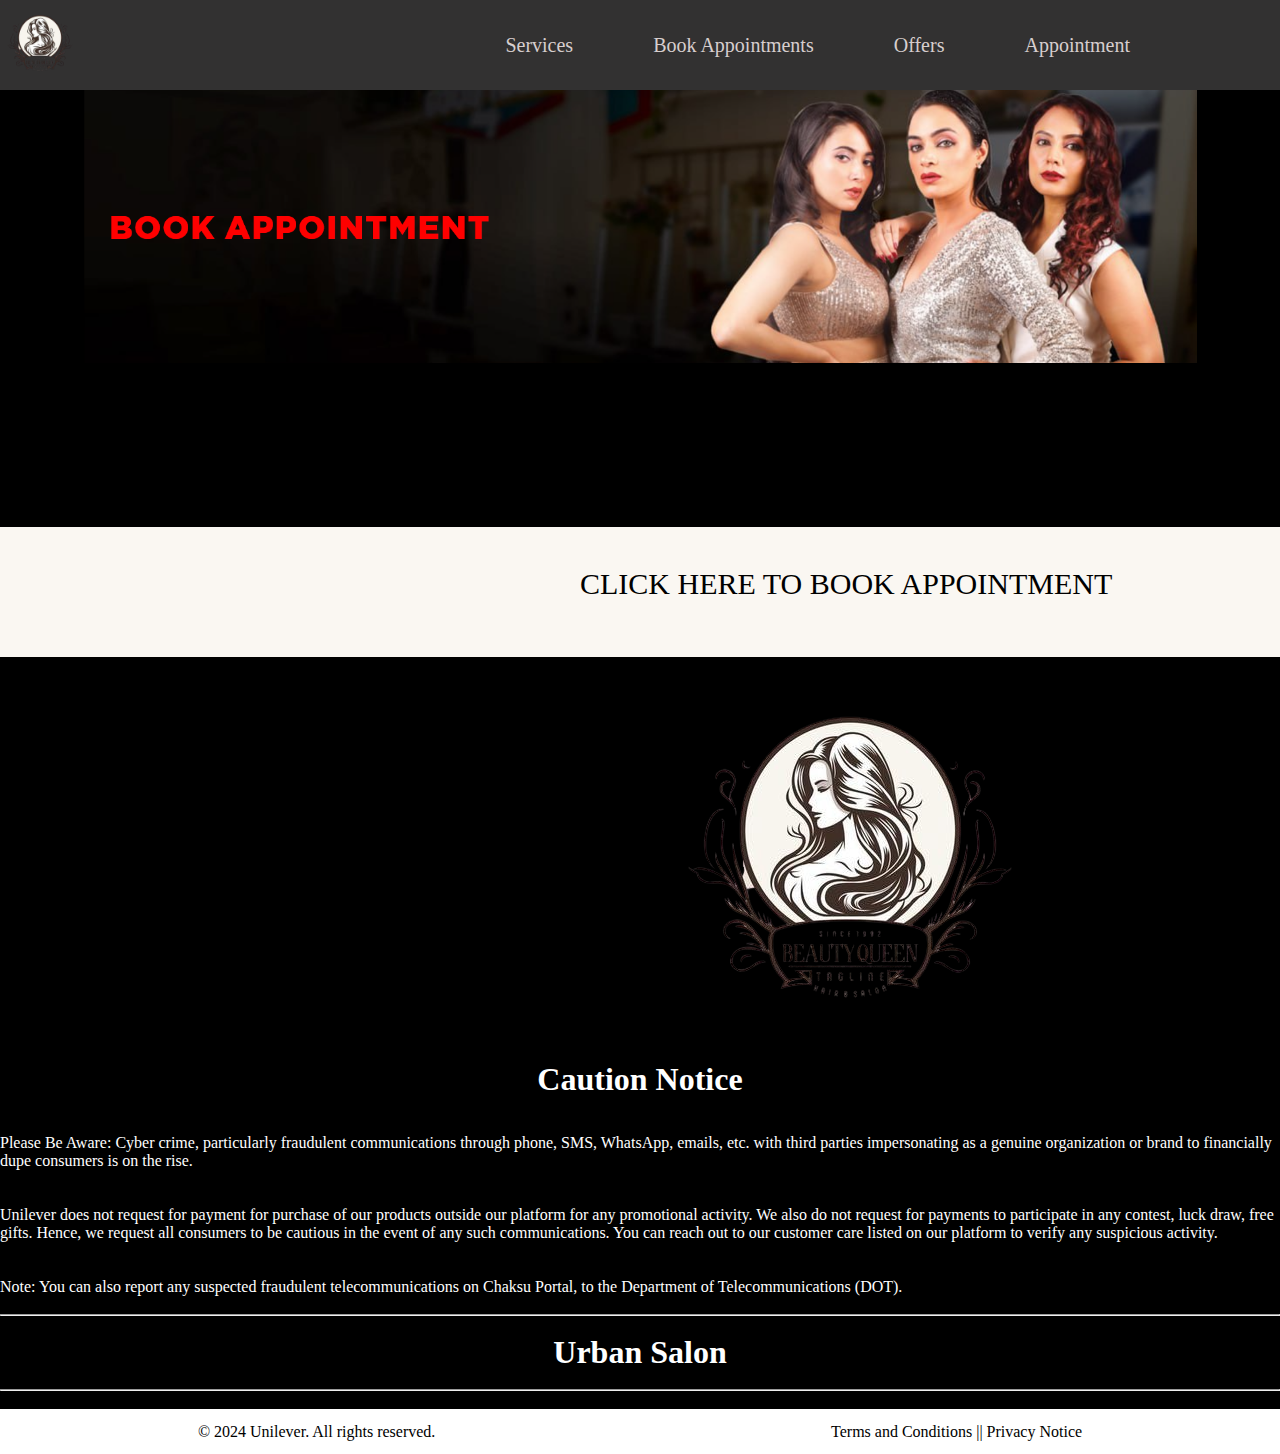
<file: index.html>
<!DOCTYPE html>
<html lang="en">

<head>
    <meta charset="UTF-8">
    <meta name="viewport" content="width=device-width, initial-scale=1.0">
    <title>Salon-Appointment</title>
    <link rel="stylesheet" href="style.css">
    <link rel="shortcut icon" href="./logo.png" type="image/x-icon">
    <link rel="stylesheet" href="https://cdnjs.cloudflare.com/ajax/libs/font-awesome/6.7.1/css/all.min.css"
        integrity="sha512-5Hs3dF2AEPkpNAR7UiOHba+lRSJNeM2ECkwxUIxC1Q/FLycGTbNapWXB4tP889k5T5Ju8fs4b1P5z/iB4nMfSQ=="
        crossorigin="anonymous" referrerpolicy="no-referrer" />
</head>

<body>
    <nav>
        <div id="logo">
            <a href="./index.html"><img src="./logo.png" alt=""></a>
        </div>
        <div id="list">
            <ul type="none">
                <li><a href="./services.html">Services</a></li>
                <li><a href="./appoint.html">Book Appointments</a></li>
                <li><a href="#">Offers</a></li>
                <li><a href="#">Appointment</a></li>
                <li><i class="fa-solid fa-phone"></i></li>
                <li><i class="fa-solid fa-location-dot"></i></li>
            </ul>
        </div>
        <i class="fa-solid fa-bars" id="menu" onclick=" return open()"></i>
    </nav>
    
    </div>
    <div id="hero">
        <img src="./hero.png" alt="">
    </div>
    <div id="book">
        <a href="./appoint.html" id="btn">CLICK HERE TO BOOK APPOINTMENT</a>
    </div>
    <div id="cont">
        <img src="./logo.png" alt="">
    </div>
    <div id="foot">
        <center>
            <h1>Caution Notice</h1>
        </center><br><br>
        <p>Please Be Aware: Cyber crime, particularly fraudulent communications through phone, SMS, WhatsApp, emails,
            etc. with third parties impersonating as a genuine organization or brand to financially dupe consumers is on
            the rise.</p><br><br>
        <p>Unilever does not request for payment for purchase of our products outside our platform for any promotional
            activity. We also do not request for payments to participate in any contest, luck draw, free gifts. Hence,
            we request all consumers to be cautious in the event of any such communications. You can reach out to our
            customer care listed on our platform to verify any suspicious activity.</p><br><br>
        <p>Note: You can also report any suspected fraudulent telecommunications on Chaksu Portal, to the Department of
            Telecommunications (DOT).</p><br>
            <hr><br>
<center><h1>Urban Salon</h1><br></center>
            <hr><br>
    </div>
    <footer>
        <div>
            © 2024 Unilever. All rights reserved.
        </div>
         <div>Terms and Conditions || Privacy Notice </div>
    </footer>
    <div id="side">
        <ul type="none">
            <li><a href="#">Services</a></li>
            <li><a href="#">Book Appointment</a></li>
            <li><a href="#">Offers</a></li>
            <li><a href="#">Appointment</a></li>
            </ul>
  
            
<script src="script.js"></script>
</body>

</html>
</file>
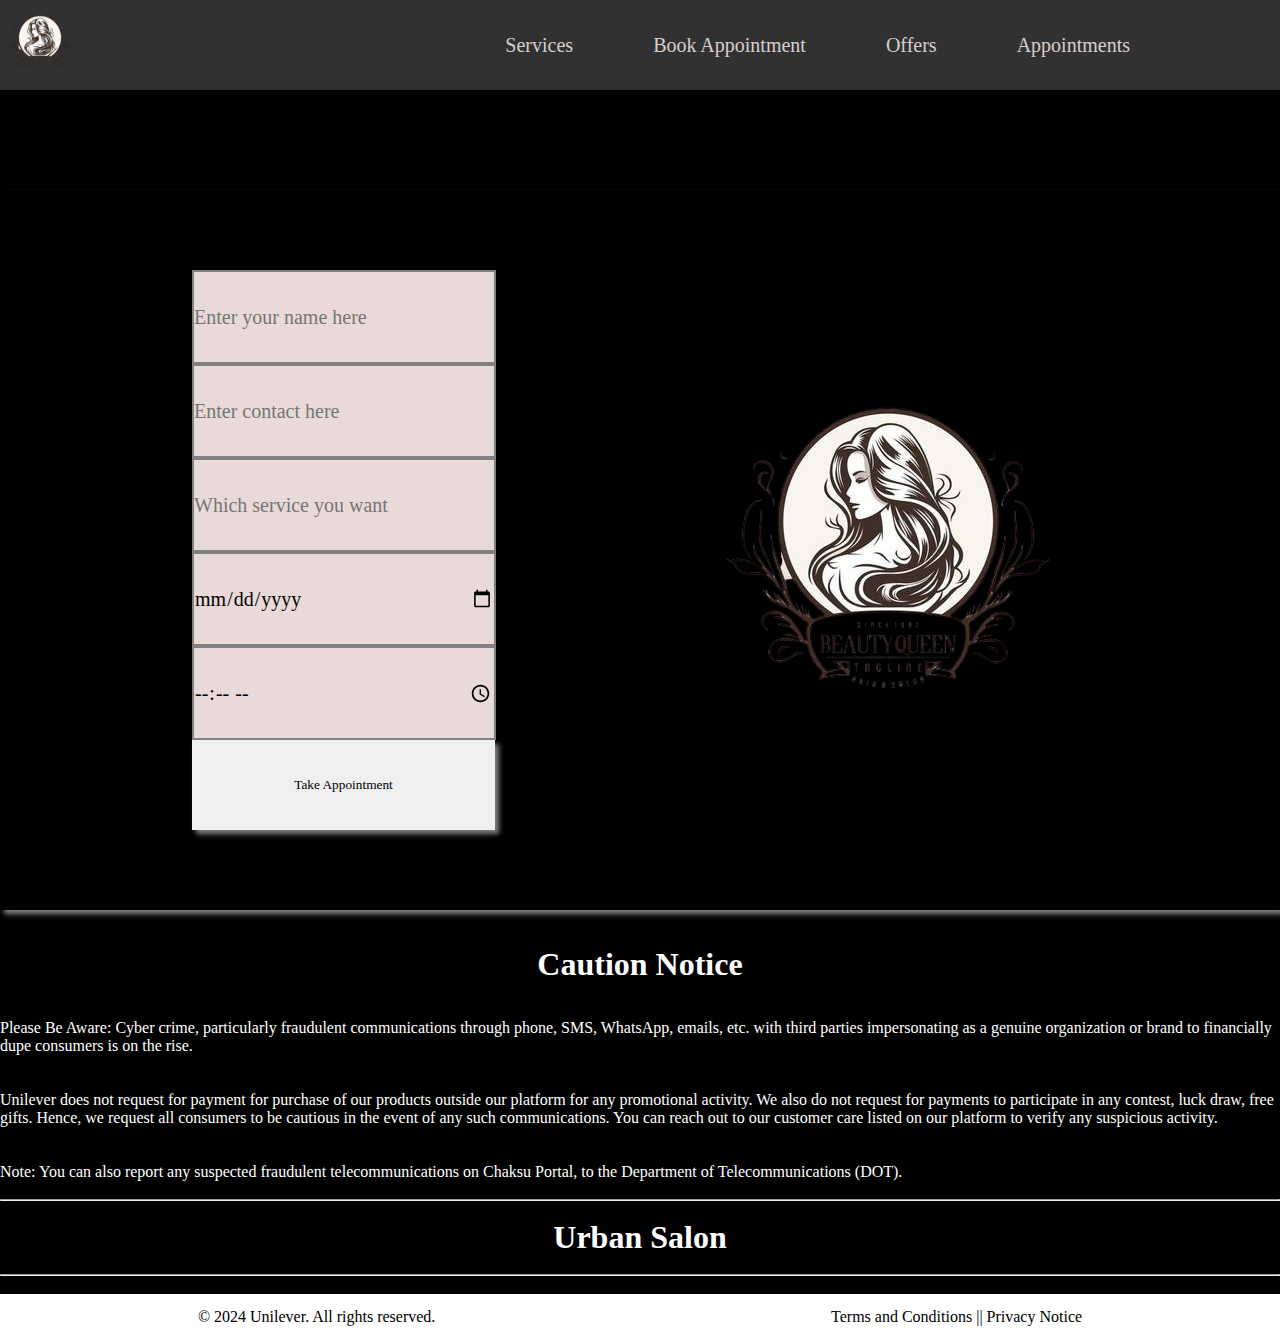
<file: appoint.html>
<!DOCTYPE html>
<html lang="en">
<head>
    <meta charset="UTF-8">
    <meta name="viewport" content="width=device-width, initial-scale=1.0">
    <title>Add-data</title>
    <link rel="stylesheet" href="style.css">
    
</head>
<body>
        <nav>
            <div id="logo">
                <a href="./index.html"><img src="./logo.png" alt=""></a>
            </div>
            <div id="list">
                <ul type="none">
                    <li><a href="./services.html">Services</a></li>
                    <li><a href="#">Book Appointment</a></li>
                    <li><a href="#">Offers</a></li>
                    <li><a href="./table.html">Appointments</a></li>
                    <li><i class="fa-solid fa-phone"></i></li>
                    <li><i class="fa-solid fa-location-dot"></i></li>
                </ul>
            </div>
            <i class="fa-solid fa-bars" id="menu"></i>
        </nav>
    <section>
        <div id="form">
            <div id="form1">
                <input type="text" id="name" placeholder="Enter your name here"> <br>
                <input type="text" id="contact" placeholder="Enter contact here"> <br>
                <input type="text" id="service" placeholder="Which service you want"> <br>
                <input type="date" id="date"><br>
                <input type="time" id="time"><br>
                <button onclick="insert()">Take Appointment</button>
            </div>
            <div>
                <img src="./logo.png" alt="">
            </div>
        </div>
    </section>
    <br>
    <br>
    <div id="foot">
        <center>
            <h1>Caution Notice</h1>
        </center><br><br>
        <p>Please Be Aware: Cyber crime, particularly fraudulent communications through phone, SMS, WhatsApp, emails,
            etc. with third parties impersonating as a genuine organization or brand to financially dupe consumers is on
            the rise.</p><br><br>
        <p>Unilever does not request for payment for purchase of our products outside our platform for any promotional
            activity. We also do not request for payments to participate in any contest, luck draw, free gifts. Hence,
            we request all consumers to be cautious in the event of any such communications. You can reach out to our
            customer care listed on our platform to verify any suspicious activity.</p><br><br>
        <p>Note: You can also report any suspected fraudulent telecommunications on Chaksu Portal, to the Department of
            Telecommunications (DOT).</p><br>
            <hr><br>
            <center><h1>Urban Salon</h1><br></center>
            <hr><br>
    </div>
    <footer>
        <div>
            © 2024 Unilever. All rights reserved.
        </div>
         <div>Terms and Conditions || Privacy Notice </div>
    </footer>

    <script src="./script.js"></script>
</body>
</html>
</file>
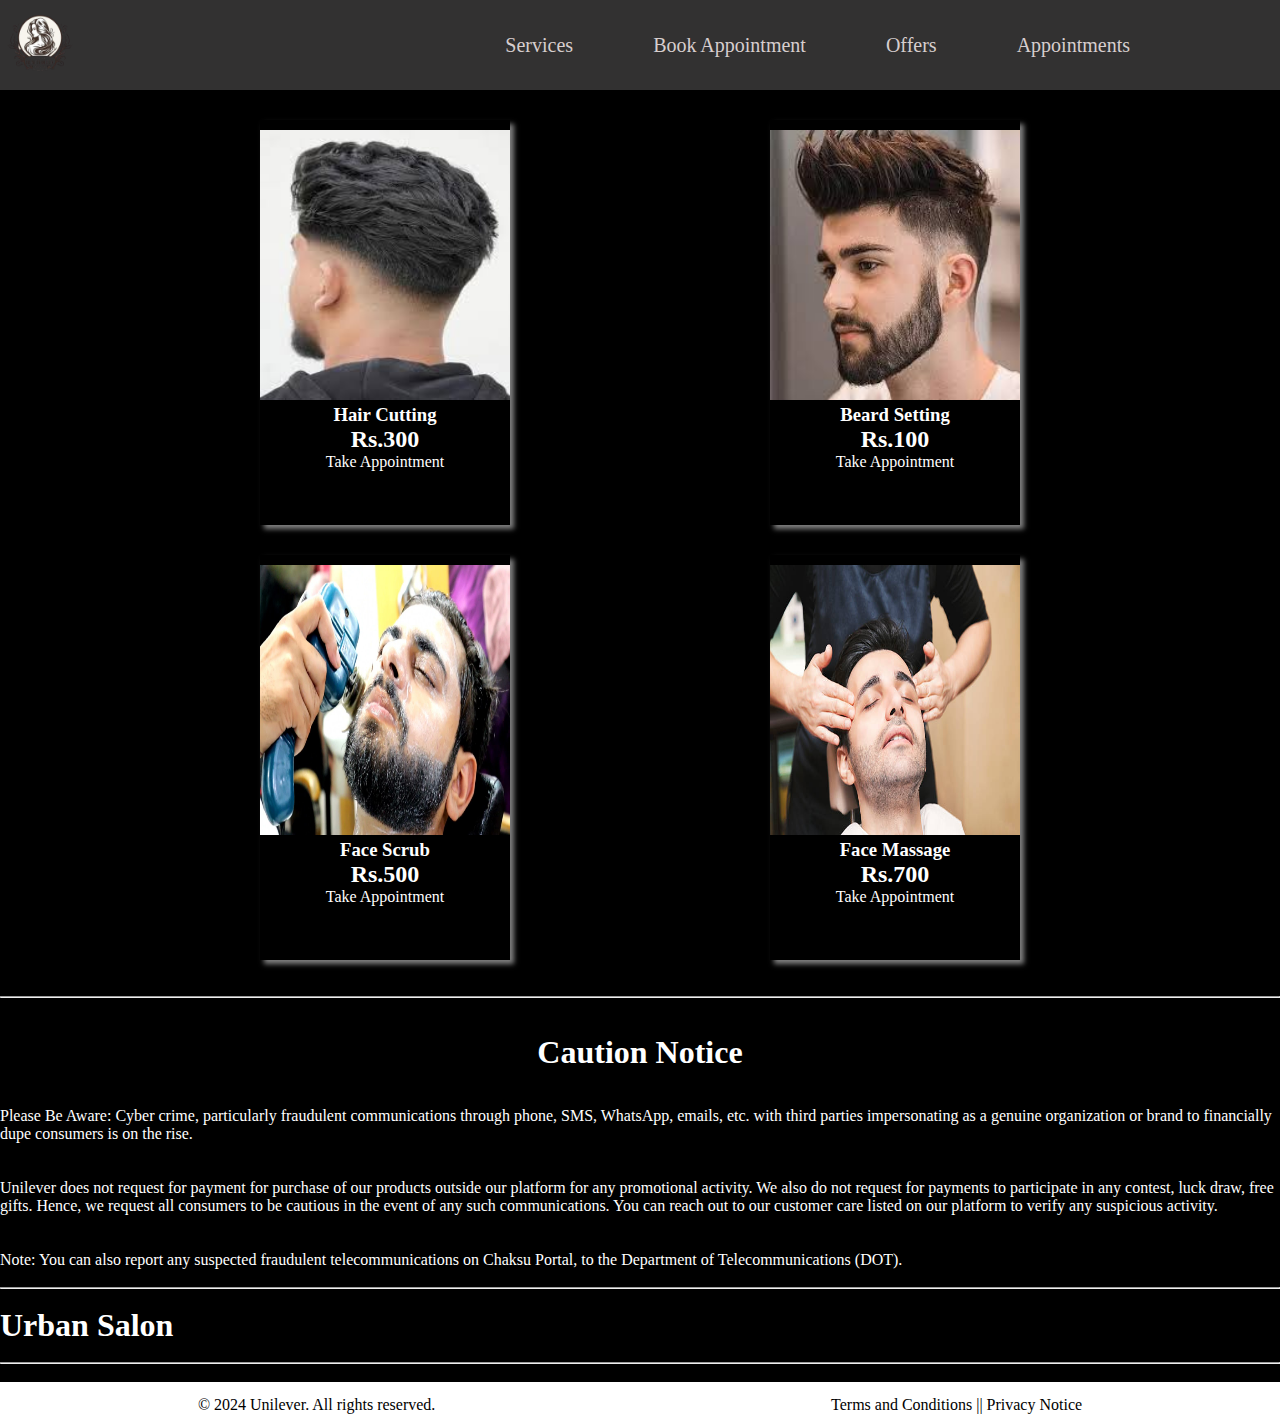
<file: services.html>
<!DOCTYPE html>
<html lang="en">
<head>
    <meta charset="UTF-8">
    <meta name="viewport" content="width=device-width, initial-scale=1.0">
    <title>Services</title>
    <link rel="stylesheet" href="style.css">
</head>
<body>
    <nav>
        <div id="logo">
          <a href="./index.html">  <img src="./logo.png" alt=""></a>
        </div>
        <div id="list">
            <ul type="none">
                <li><a href="./services.html">Services</a></li>
                <li><a href="./appoint.html">Book Appointment</a></li>
                <li><a href="#">Offers</a></li>
                <li><a href="./table.html">Appointments</a></li>
                <li><i class="fa-solid fa-phone"></i></li>
                <li><i class="fa-solid fa-location-dot"></i></li>
            </ul>
        </div>
        <i class="fa-solid fa-bars" id="menu" onclick=" return open()"></i>
    </nav>
    <section id="card">
        <div id="card1">
            <img src="./hair.jpg" alt="">
            <h3>Hair Cutting</h3>
            <h2>Rs.300</h2>
            <a href="./appoint.html">Take Appointment</a>
        </div><div id="card1">
            <img src="./beard.jpg" alt="">
            <h3>Beard Setting</h3>
            <h2>Rs.100</h2>
            <a href="./appoint.html">Take Appointment</a>
        </div><div id="card1">
            <img src="./scrub.jpg" alt="">
            <h3>Face Scrub</h3>
            <h2>Rs.500</h2>
            <a href="./appoint.html">Take Appointment</a>
        </div><div id="card1">
            <img src="./massage.jpg" alt="">
            <h3>Face Massage</h3>
            <h2>Rs.700</h2>
            <a href="./appoint.html">Take Appointment</a>
        </div>
    </section>
    <br>
    <br>
    <hr>
    <br>
    <br>
    <div id="foot">
        <center>
            <h1>Caution Notice</h1>
        </center><br><br>
        <p>Please Be Aware: Cyber crime, particularly fraudulent communications through phone, SMS, WhatsApp, emails,
            etc. with third parties impersonating as a genuine organization or brand to financially dupe consumers is on
            the rise.</p><br><br>
        <p>Unilever does not request for payment for purchase of our products outside our platform for any promotional
            activity. We also do not request for payments to participate in any contest, luck draw, free gifts. Hence,
            we request all consumers to be cautious in the event of any such communications. You can reach out to our
            customer care listed on our platform to verify any suspicious activity.</p><br><br>
        <p>Note: You can also report any suspected fraudulent telecommunications on Chaksu Portal, to the Department of
            Telecommunications (DOT).</p><br>
            <hr><br>
            <h1>Urban Salon</h1><br>
            <hr><br>
    </div>
    <footer>
        <div>
            © 2024 Unilever. All rights reserved.
        </div>
         <div>Terms and Conditions || Privacy Notice </div>
    </footer>
</body>
</html>
</file>
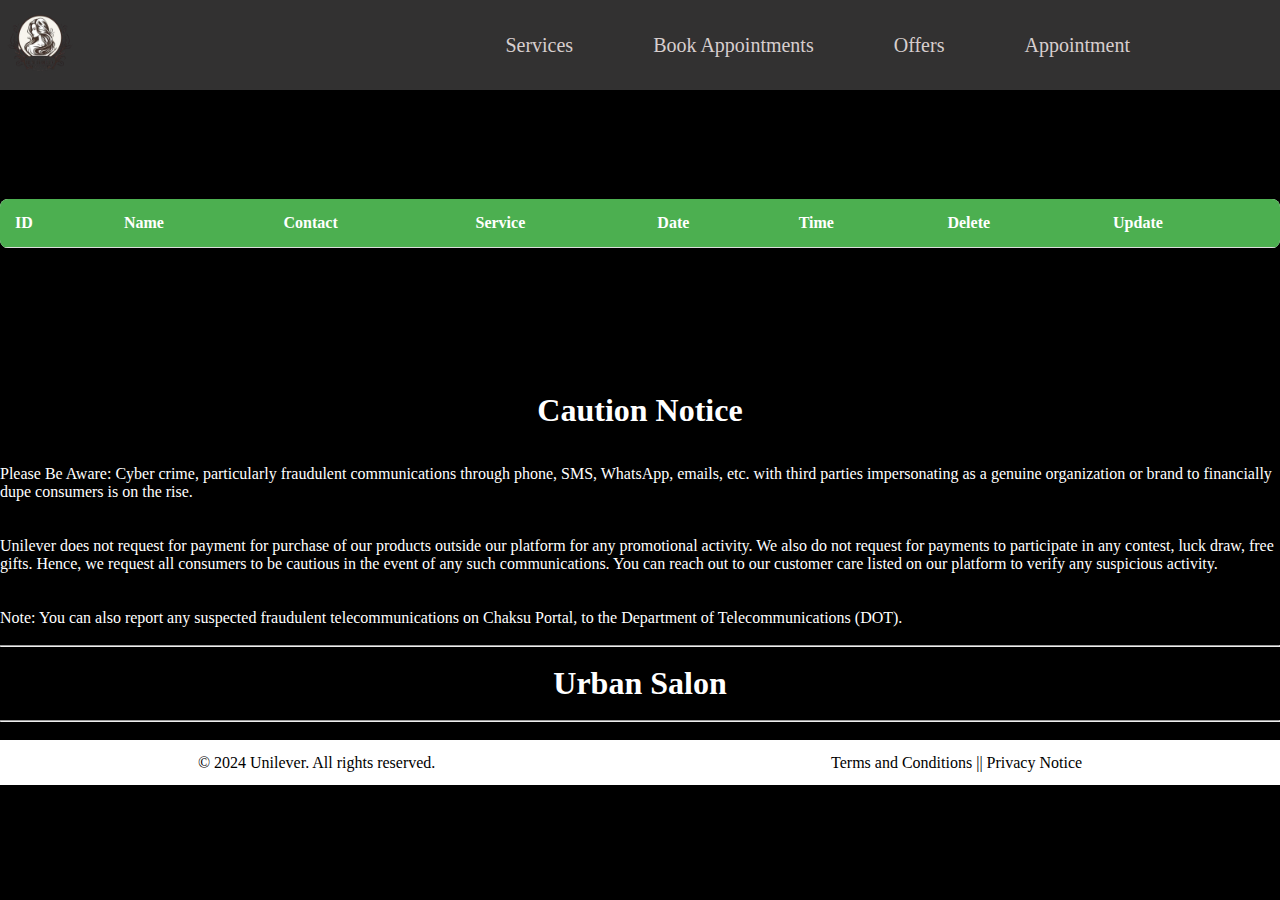
<file: table.html>
<!DOCTYPE html>
<html lang="en">
<head>
    <meta charset="UTF-8">
    <meta name="viewport" content="width=device-width, initial-scale=1.0">
    <title>Data</title>
    <link rel="stylesheet" href="style.css">
    <link rel="stylesheet" href="https://cdnjs.cloudflare.com/ajax/libs/font-awesome/6.7.1/css/all.min.css"
    integrity="sha512-5Hs3dF2AEPkpNAR7UiOHba+lRSJNeM2ECkwxUIxC1Q/FLycGTbNapWXB4tP889k5T5Ju8fs4b1P5z/iB4nMfSQ=="
    crossorigin="anonymous" referrerpolicy="no-referrer" />
    <link rel="shortcut icon" href="./logo.png" type="image/x-icon">
</head>
<body onload="table()">
    <nav>
        <div id="logo">
            <a href="./index.html"><img src="./logo.png" alt=""></a>
        </div>
        <div id="list">
            <ul type="none">
                <li><a href="./services.html">Services</a></li>
                <li><a href="./appoint.html">Book Appointments</a></li>
                <li><a href="#">Offers</a></li>
                <li><a href="#">Appointment</a></li>
                <li><i class="fa-solid fa-phone"></i></li>
                <li><i class="fa-solid fa-location-dot"></i></li>
            </ul>
        </div>
        <i class="fa-solid fa-bars" id="menu" onclick=" return open()"></i>
    </nav><br><br><br> <br>
    <center><h1>Appointments</h1></center>
    <div class="table-container">
        <table>
          <thead>
            <tr>
              <th>ID</th>
              <th>Name</th>
              <th>Contact</th>
              <th>Service</th>
              <th>Date</th>
              <th>Time</th>
              <th>Delete</th>
              <th>Update</th>

            </tr>
          </thead>
          <tbody id="output">
          </tbody>
        </table> 
        <br><br><br>
        <div id="edit">
         
        </div>
        <br><br><br><br><br> 
        <div id="foot">
            <center>
                <h1>Caution Notice</h1>
            </center><br><br>
            <p>Please Be Aware: Cyber crime, particularly fraudulent communications through phone, SMS, WhatsApp, emails,
                etc. with third parties impersonating as a genuine organization or brand to financially dupe consumers is on
                the rise.</p><br><br>
            <p>Unilever does not request for payment for purchase of our products outside our platform for any promotional
                activity. We also do not request for payments to participate in any contest, luck draw, free gifts. Hence,
                we request all consumers to be cautious in the event of any such communications. You can reach out to our
                customer care listed on our platform to verify any suspicious activity.</p><br><br>
            <p>Note: You can also report any suspected fraudulent telecommunications on Chaksu Portal, to the Department of
                Telecommunications (DOT).</p><br>
                <hr><br>
    <center><h1>Urban Salon</h1><br></center>
                <hr><br>
        </div>
        <footer>
            <div>
                © 2024 Unilever. All rights reserved.
            </div>
             <div>Terms and Conditions || Privacy Notice </div>
        </footer> 

        <script src="./script.js"></script>
</body>
</html>
</file>
<file: style.css>
*{
    margin: 0;
    padding: 0;
    font-family: Georgia, 'Times New Roman', Times, serif;
}
#logo img{
    width: 80px;
}
body{
    background-color: black;
}
nav{
    display: flex;
    justify-content: space-between;
    align-items: center;
    height: 10vh;
    background-color: rgb(50, 49, 49);
    width: 100%;
}
#list ul{
    display: flex;
}
#list ul li a{
    color: rgb(215, 206, 206);
    text-decoration: none;
    margin-left: 50px;
    margin-right: 30px;
    font-size: 20px;
}
.fa-solid{
    color: rgb(221, 215, 215);
    margin-left: 20px;
    margin-right: 40px;
    cursor: pointer;
}
#side{
    width: 200px;
    background-color: gray;
    height: 100vh;
    position: absolute;
    top: 76px;
    display: none;
}
#side ul{
    display: grid;
    grid-template-columns: auto;
    align-items: center;
    justify-content: space-evenly;
}
#side ul li {
    margin-top: 100px;
    
}
#side ul li a{
    color: black;
    text-decoration: none;
}
#side ul li a:hover{
    color: red;
}
#list ul li a:hover{
    text-decoration: underline;
}
#menu{
    display: none;
}
#hero img{
    width: 100%;
}
#btn {
    /* color: white;/ */
    color: black;
    text-decoration: none;
    margin-left: 580px;
    font-size: 30px;
    margin-top: 40px;
}
#book{
    margin-top: 160px;
    background-color: rgb(250, 247, 242);
height: 10vh;
padding-top: 40px;
}
#btn:hover{
    color: red;
}
#foot{
  color: white;  
  /* text-align: center; */
}
footer{
    display: flex;
    justify-content: space-around;
    align-items: center;
    height: 5vh;
    background-color: white;
}
#cont img{
   margin-left: 650px;
}
#card1{
    text-align: center;
    color: white;
    margin-top: 30px;
    /* border: 1px solid white; */
    width: 250px;
    height: 45vh;
    box-shadow: 4px 4px 5px gray;
    }
    #card1 img{
        margin-top: 10px;
        width: 250px;
        height: 30vh;
    }
    #card1 a{
      color: white;
      text-decoration: none;
    }
    #card1 a:hover{
        color: red;
    }
    #card{
        display: grid;
        grid-template-columns: auto auto;
        justify-content: space-evenly;
    }
#form{
    display: grid;
   grid-template-columns: auto auto;
   justify-content: space-evenly;
   align-items: center;
   margin-top: 100px;
   /* border: 2px solid gray; */
   height: 80vh;
   /* width: 50%; */
   box-shadow: 4px 4px 5px gray;
} 
#form input{
    border: none;
    width: 300px;
    height: 10vh;
    background-color: rgb(234, 217, 217);
    font-size: 20px;
    border: 2px solid gray;
}   
#form button{
    border: none;
    width: 303px;
    height: 10vh; 
   box-shadow: 4px 4px 5px gray;

}

@media (max-width:900px){
    nav{
     overflow-x: hidden;
     width: 100%;
    }
    #list{
        display: none;
    }
    #menu{
        display: block;
    }
    #hero img{
        width: 300px;
        margin: auto;
        padding: auto;
        margin-left: 40px;
    }
    #btn {
        font-size: 10px;
    margin-left: 580px;
    }
    #book{
       display: none;
    }
    #btn:hover{
        color: red;
    }
    #foot{
        margin-top: 100px;
        font-size:10px ;
    }
    #cont img{
        margin-left: 40px;
        width: 300px;
        margin-top: 60px;
        overflow-x: hidden;
    }
    #side{
        position: absolute;
        top: 66px; 
    }
    #card{
        display: grid;
        grid-template-columns: auto;
        justify-content: center;
    }
    #form{
        display: grid;
        grid-template-columns: auto;
        justify-content: center;

    }
    #form input{
        width: 250px;
        margin-left: 40px;
    }
    #form button{
        width: 250px;
        margin-left: 40px;
    }
    #form img{
        width: 200px;
        margin-left: 50px;
    }
}
.table-container {
    max-width: 100%;
    overflow-x: auto;
    margin: 0 auto;
  }

  /* Table Style */
  table {
    width: 100%;
    border-collapse: collapse;
    background-color: #ffffff;
    border-radius: 8px;
    overflow: hidden;
    box-shadow: 0 2px 10px rgba(0, 0, 0, 0.1);
  }

  th, td {
    padding: 15px;
    text-align: left;
    border-bottom: 1px solid #ddd;
  }

  th {
    background-color: #4CAF50;
    color: white;
  }

  td {
    background-color: #f9f9f9;
  }

  tr:nth-child(even) td {
    background-color: #f1f1f1;
  }

  tr:hover td {
    background-color: #f1f1f1;
  }

  /* Responsive Styling */
  @media (max-width: 768px) {
    th, td {
      font-size: 14px;
      padding: 10px;
    }

    table {
      border: 0;
    }

    table thead {
      display: none;
    }

    table, 
    table tbody,
    table tr,
    table td {
      display: block;
      width: 100%;
    }

    table tr {
      margin-bottom: 15px;
    }

    table td {
      position: relative;
      padding-left: 50%;
      text-align: left;
    }

    table td::before {
      content: attr(data-label);
      position: absolute;
      left: 10px;
      font-weight: bold;
    }
  }
</file>
